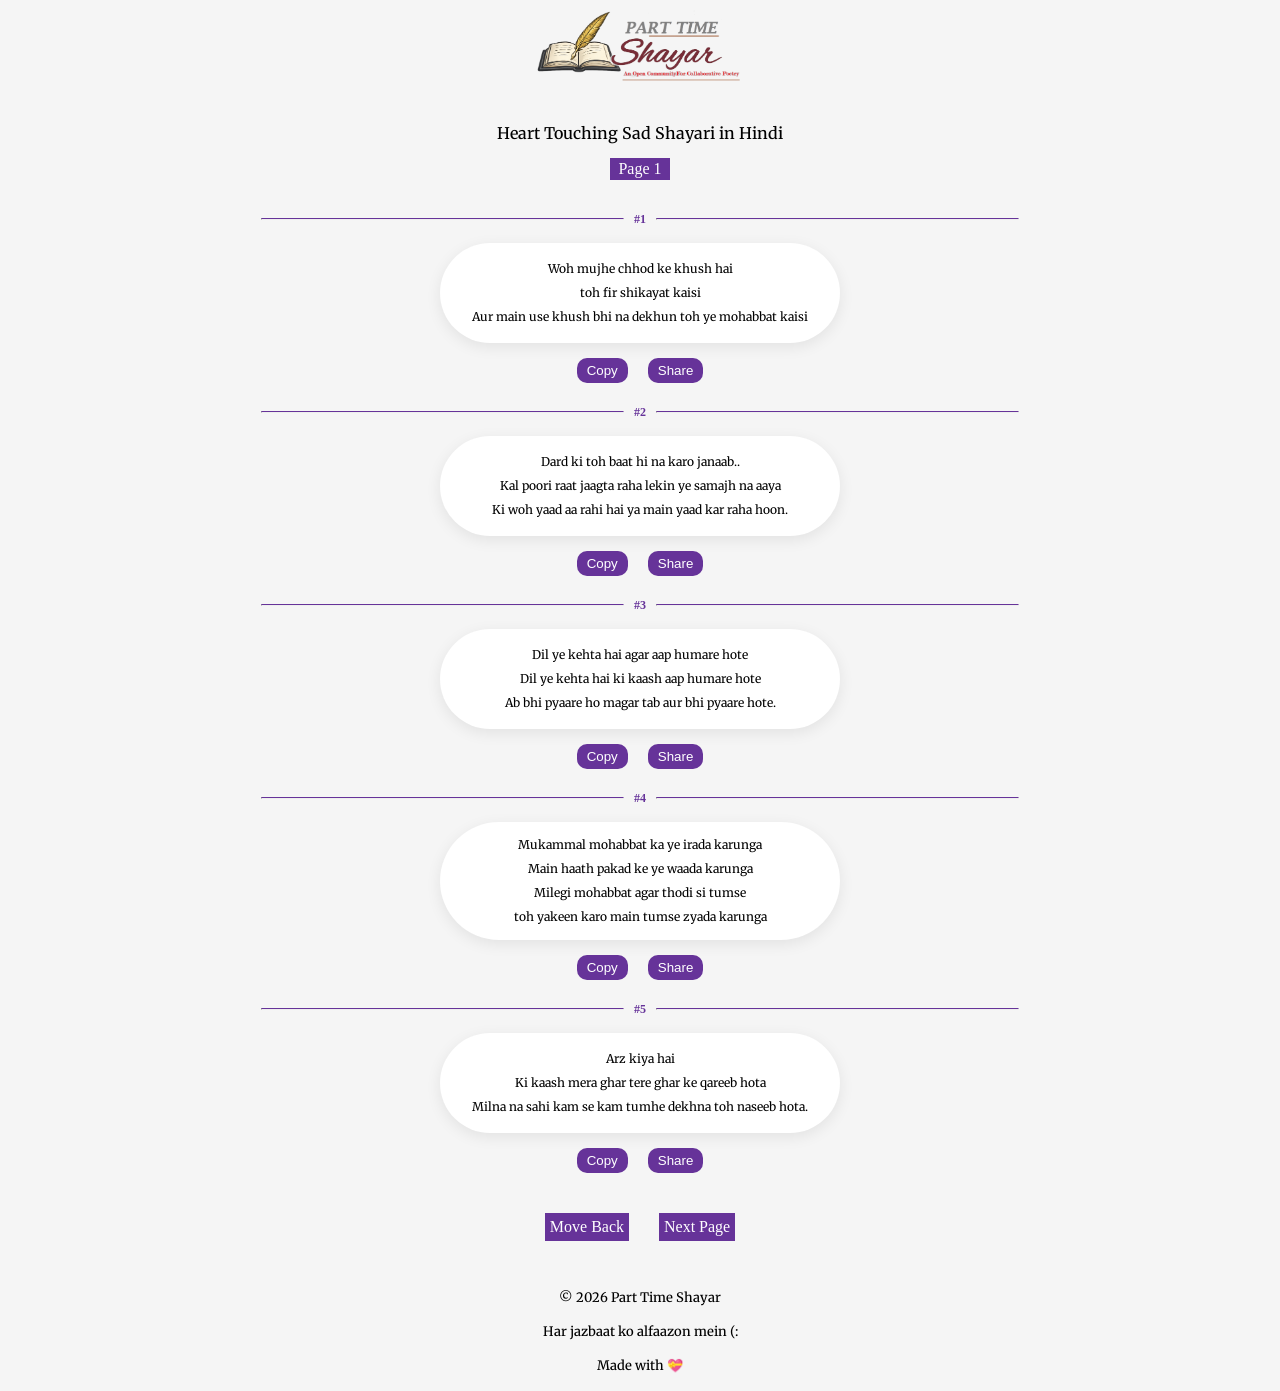
<file: index.html>
<!DOCTYPE html>
<html>
  <head>
    <title>
      Heart Touching Sad Shayri in Hindi | Part Time Shayar
    </title>
    <meta charset="UTF-8">
    <meta name="viewport" content="width=device-width, initial-scale=1.0">

    <meta name="description"
    content="Read heart touching hindi shayari, Sad Shayari and more on Part Time Shayar.
    Copy and share beautiful shayaris easily">

    <meta name="keywords"
    content="Sad Shayari, Hindi Shayari, Heart Touching Shayari, Emotional Shayari, Part Time Shayar">

    <meta name="author"
    content="Part Time Shayar">

    <meta name="robots"
    content="index, follow">

    <link rel="icon" href="favicon.ico">

    <link rel="preconnect" href="https://fonts.googleapis.com">
    <link rel="preconnect" href="https://fonts.gstatic.com" crossorigin>
    <link href="https://fonts.googleapis.com/css2?family=Merriweather:ital,opsz,wght@0,18..144,300..900;1,18..144,300..900&display=swap" rel="stylesheet">

        <link rel="stylesheet" href="Styles/content-page.css">
    <style>
    </style>
  </head>
  <body>
    <div class="logo-div">
     <img src="Images/Cropped Inset.png">
    </div>
    
    <header>
      Heart Touching Sad Shayari in Hindi 
    </header>
    <div class="location">
      Page 1
    </div>

    <div class="divider">
      <hr>
      <span>#1</span>
      <hr>
    </div>
    
    <div class="whole-content">
      <div class="card">
        <p class="shayari">
          Woh mujhe chhod ke khush hai<br>
          toh fir shikayat kaisi<br>
          Aur main use khush bhi na dekhun toh ye mohabbat kaisi
        </p>
      </div>
      <div class="button-div">
        <button class="copy-button js-copy-button">Copy</button>
        <button class="share-button js-share-button">Share</button>
      </div>
    </div>
    
    
    <div class="divider">
      <hr>
      <span>#2</span>
      <hr>
    </div>
    
    <div class="whole-content">
      <div class="card">
        <p class="shayari">
          Dard ki toh baat hi na karo janaab..<br>
          Kal poori raat jaagta raha lekin ye samajh na aaya<br>
          Ki woh yaad aa rahi hai ya main yaad kar raha hoon.
          
        </p>
      </div>
      <div class="button-div">
        <button class="copy-button js-copy-button">Copy</button>
        <button class="share-button js-share-button">Share</button>
      </div>
    </div>
    

    <div class="divider">
      <hr>
      <span>#3</span>
      <hr>
    </div>
    
    <div class="whole-content">
      <div class="card">
        <p class="shayari">
          Dil ye kehta hai agar aap humare hote<br>
          Dil ye kehta hai ki kaash aap humare hote<br>
          Ab bhi pyaare ho magar tab aur bhi pyaare hote.
        </p>
      </div>
      <div class="button-div">
        <button class="copy-button js-copy-button">Copy</button>
        <button class="share-button js-share-button">Share</button>
      </div>
    </div>
    

    <div class="divider">
      <hr>
      <span>#4</span>
      <hr>
    </div>
    <div class="whole-content">
      <div class="card">
        <p class="shayari">
          Mukammal mohabbat ka ye irada karunga<br>
          Main haath pakad ke ye waada karunga<br>
          Milegi mohabbat agar thodi si tumse<br>
          toh yakeen karo main tumse zyada karunga
        </p>
      </div>
      <div class="button-div">
        <button class="copy-button js-copy-button">Copy</button>
        <button class="share-button js-share button">Share</button>
      </div>
    </div>
    

    <div class="divider">
      <hr>
      <span>#5</span>
      <hr>
    </div>

    <div class="whole-content">
      <div class="card">
        <p class="shayari">
          Arz kiya hai<br>
          Ki kaash mera ghar tere ghar ke qareeb hota<br>
          Milna na sahi kam se kam tumhe dekhna toh naseeb hota.
        </p>
      </div>
      <div class="button-div">
        <button class="copy-button js-copy-button">Copy</button>
        <button class="share-button js-share-button">Share</button>
      </div>
    </div>
    
    
    <div class="footer-buttons-div">
      <a class="back-button">Move Back</a>
      <a href="notice-page.html" target="_blank" class="next-button">Next Page</a>
    </div>

    <footer>
      <p class="footer-para">&copy; 2026 Part Time Shayar</p>
      <p class="footer-para">Har jazbaat ko alfaazon mein (:</p>
      <p class="footer-para">Made with 💝</p>
    </footer>
    <script src="Scripts/content-page.js"></script>
  </body>
</html>
</file>
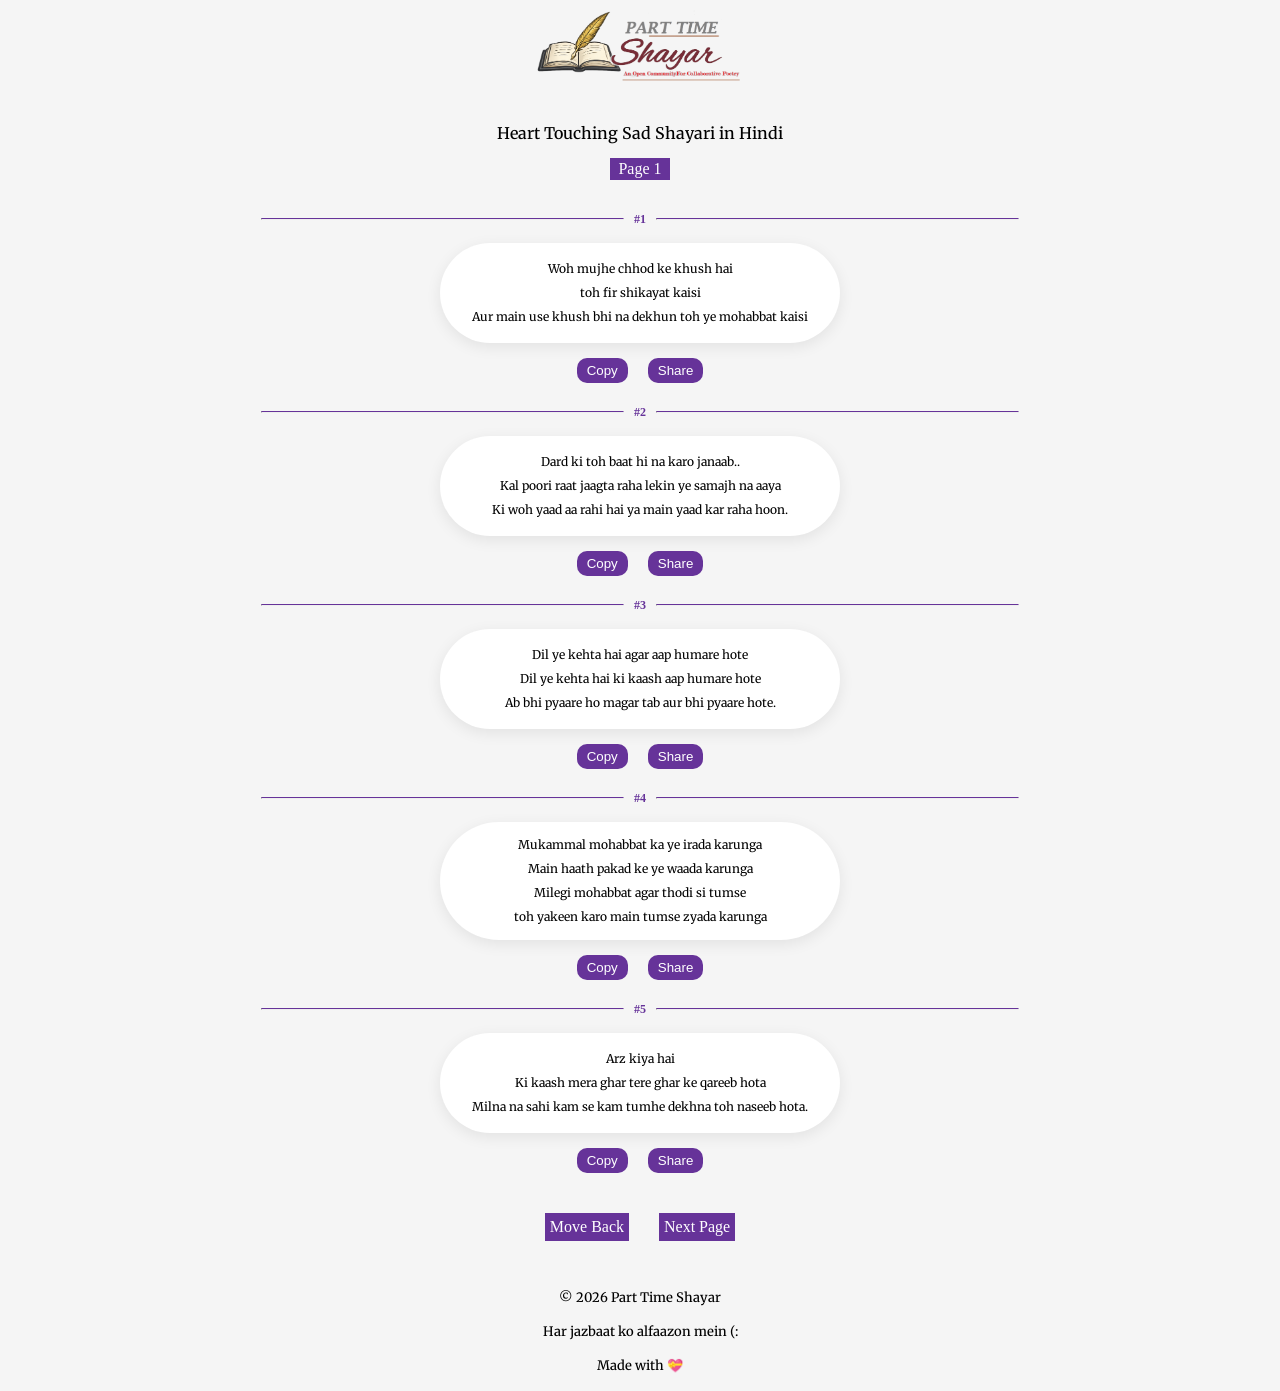
<file: content-page.html>
<!DOCTYPE html>
<html>
  <head>
    <title>
      Heart Touching Sad Shayri in Hindi | Part Time Shayar
    </title>
    <meta charset="UTF-8">
    <meta name="viewport" content="width=device-width, initial-scale=1.0">

    <meta name="description"
    content="Read heart touching hindi shayari, Sad Shayari and more on Part Time Shayar.
    Copy and share beautiful shayaris easily">

    <meta content="keywords"
    content="Sad Shayari, Hindi Shayari, Heart Touching Shayari, Emotional Shayari, Part Time Shayar">

    <meta name="author"
    content="Part Time Shayar">

    <meta name="robots"
    content="index, follow">

    <link rel="icon" href="favicon.ico">

    <link rel="preconnect" href="https://fonts.googleapis.com">
    <link rel="preconnect" href="https://fonts.gstatic.com" crossorigin>
    <link href="https://fonts.googleapis.com/css2?family=Merriweather:ital,opsz,wght@0,18..144,300..900;1,18..144,300..900&display=swap" rel="stylesheet">

        <link rel="stylesheet" href="Styles/content-page.css">
    <style>
    </style>
  </head>
  <body>
    <div class="logo-div">
     <img src="Images/Cropped Inset.png">
    </div>
    
    <header>
      Heart Touching Sad Shayari in Hindi 
    </header>
    <div class="location">
      Page 1
    </div>

    <div class="divider">
      <hr>
      <span>#1</span>
      <hr>
    </div>
    
    <div class="whole-content">
      <div class="card">
        <p class="shayari">
          Woh mujhe chhod ke khush hai<br>
          toh fir shikayat kaisi<br>
          Aur main use khush bhi na dekhun toh ye mohabbat kaisi
        </p>
      </div>
      <div class="button-div">
        <button class="copy-button js-copy-button">Copy</button>
        <button class="share-button js-share-button">Share</button>
      </div>
    </div>
    
    
    <div class="divider">
      <hr>
      <span>#2</span>
      <hr>
    </div>
    
    <div class="whole-content">
      <div class="card">
        <p class="shayari">
          Dard ki toh baat hi na karo janaab..<br>
          Kal poori raat jaagta raha lekin ye samajh na aaya<br>
          Ki woh yaad aa rahi hai ya main yaad kar raha hoon.
          
        </p>
      </div>
      <div class="button-div">
        <button class="copy-button js-copy-button">Copy</button>
        <button class="share-button js-share-button">Share</button>
      </div>
    </div>
    

    <div class="divider">
      <hr>
      <span>#3</span>
      <hr>
    </div>
    
    <div class="whole-content">
      <div class="card">
        <p class="shayari">
          Dil ye kehta hai agar aap humare hote<br>
          Dil ye kehta hai ki kaash aap humare hote<br>
          Ab bhi pyaare ho magar tab aur bhi pyaare hote.
        </p>
      </div>
      <div class="button-div">
        <button class="copy-button js-copy-button">Copy</button>
        <button class="share-button js-share-button">Share</button>
      </div>
    </div>
    

    <div class="divider">
      <hr>
      <span>#4</span>
      <hr>
    </div>
    <div class="whole-content">
      <div class="card">
        <p class="shayari">
          Mukammal mohabbat ka ye irada karunga<br>
          Main haath pakad ke ye waada karunga<br>
          Milegi mohabbat agar thodi si tumse<br>
          toh yakeen karo main tumse zyada karunga
        </p>
      </div>
      <div class="button-div">
        <button class="copy-button js-copy-button">Copy</button>
        <button class="share-button js-share button">Share</button>
      </div>
    </div>
    

    <div class="divider">
      <hr>
      <span>#5</span>
      <hr>
    </div>

    <div class="whole-content">
      <div class="card">
        <p class="shayari">
          Arz kiya hai<br>
          Ki kaash mera ghar tere ghar ke qareeb hota<br>
          Milna na sahi kam se kam tumhe dekhna toh naseeb hota.
        </p>
      </div>
      <div class="button-div">
        <button class="copy-button js-copy-button">Copy</button>
        <button class="share-button js-share-button">Share</button>
      </div>
    </div>
    
    
    <div class="footer-buttons-div">
      <a class="back-button">Move Back</a>
      <a href="notice-page.html" target="_blank" class="next-button">Next Page</a>
    </div>

    <footer>
      <p class="footer-para">&copy; 2026 Part Time Shayar</p>
      <p class="footer-para">Har jazbaat ko alfaazon mein (:</p>
      <p class="footer-para">Made with 💝</p>
    </footer>
    <script src="Scripts/content-page.js"></script>
  </body>
</html>
</file>
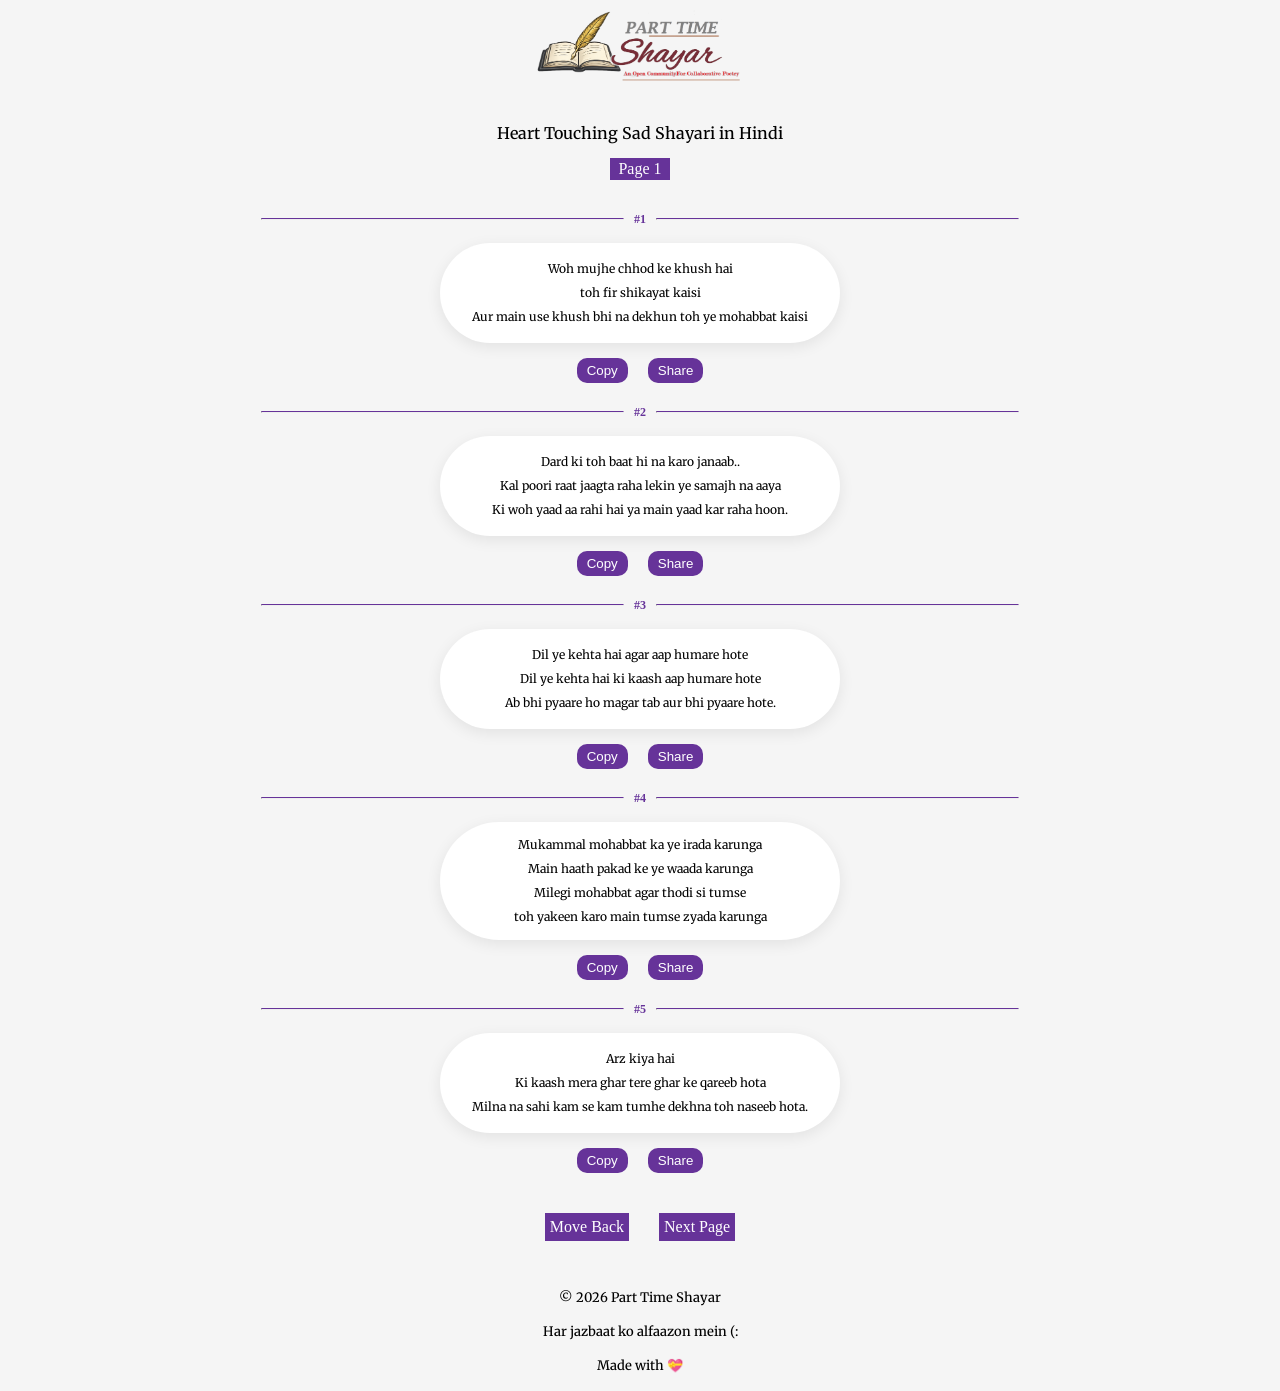
<file: index.html.html>
<!DOCTYPE html>
<html>
  <head>
    <title>
      Heart Touching Sad Shayri in Hindi | Part Time Shayar
    </title>
    <meta charset="UTF-8">
    <meta name="viewport" content="width=device-width, initial-scale=1.0">

    <meta name="description"
    content="Read heart touching hindi shayari, Sad Shayari and more on Part Time Shayar.
    Copy and share beautiful shayaris easily">

    <meta content="keywords"
    content="Sad Shayari, Hindi Shayari, Heart Touching Shayari, Emotional Shayari, Part Time Shayar">

    <meta name="author"
    content="Part Time Shayar">

    <meta name="robots"
    content="index, follow">

    <link rel="icon" href="favicon.ico">

    <link rel="preconnect" href="https://fonts.googleapis.com">
    <link rel="preconnect" href="https://fonts.gstatic.com" crossorigin>
    <link href="https://fonts.googleapis.com/css2?family=Merriweather:ital,opsz,wght@0,18..144,300..900;1,18..144,300..900&display=swap" rel="stylesheet">

        <link rel="stylesheet" href="Styles/content-page.css">
    <style>
    </style>
  </head>
  <body>
    <div class="logo-div">
     <img src="Images/Cropped Inset.png">
    </div>
    
    <header>
      Heart Touching Sad Shayari in Hindi 
    </header>
    <div class="location">
      Page 1
    </div>

    <div class="divider">
      <hr>
      <span>#1</span>
      <hr>
    </div>
    
    <div class="whole-content">
      <div class="card">
        <p class="shayari">
          Woh mujhe chhod ke khush hai<br>
          toh fir shikayat kaisi<br>
          Aur main use khush bhi na dekhun toh ye mohabbat kaisi
        </p>
      </div>
      <div class="button-div">
        <button class="copy-button js-copy-button">Copy</button>
        <button class="share-button js-share-button">Share</button>
      </div>
    </div>
    
    
    <div class="divider">
      <hr>
      <span>#2</span>
      <hr>
    </div>
    
    <div class="whole-content">
      <div class="card">
        <p class="shayari">
          Dard ki toh baat hi na karo janaab..<br>
          Kal poori raat jaagta raha lekin ye samajh na aaya<br>
          Ki woh yaad aa rahi hai ya main yaad kar raha hoon.
          
        </p>
      </div>
      <div class="button-div">
        <button class="copy-button js-copy-button">Copy</button>
        <button class="share-button js-share-button">Share</button>
      </div>
    </div>
    

    <div class="divider">
      <hr>
      <span>#3</span>
      <hr>
    </div>
    
    <div class="whole-content">
      <div class="card">
        <p class="shayari">
          Dil ye kehta hai agar aap humare hote<br>
          Dil ye kehta hai ki kaash aap humare hote<br>
          Ab bhi pyaare ho magar tab aur bhi pyaare hote.
        </p>
      </div>
      <div class="button-div">
        <button class="copy-button js-copy-button">Copy</button>
        <button class="share-button js-share-button">Share</button>
      </div>
    </div>
    

    <div class="divider">
      <hr>
      <span>#4</span>
      <hr>
    </div>
    <div class="whole-content">
      <div class="card">
        <p class="shayari">
          Mukammal mohabbat ka ye irada karunga<br>
          Main haath pakad ke ye waada karunga<br>
          Milegi mohabbat agar thodi si tumse<br>
          toh yakeen karo main tumse zyada karunga
        </p>
      </div>
      <div class="button-div">
        <button class="copy-button js-copy-button">Copy</button>
        <button class="share-button js-share button">Share</button>
      </div>
    </div>
    

    <div class="divider">
      <hr>
      <span>#5</span>
      <hr>
    </div>

    <div class="whole-content">
      <div class="card">
        <p class="shayari">
          Arz kiya hai<br>
          Ki kaash mera ghar tere ghar ke qareeb hota<br>
          Milna na sahi kam se kam tumhe dekhna toh naseeb hota.
        </p>
      </div>
      <div class="button-div">
        <button class="copy-button js-copy-button">Copy</button>
        <button class="share-button js-share-button">Share</button>
      </div>
    </div>
    
    
    <div class="footer-buttons-div">
      <a class="back-button">Move Back</a>
      <a href="notice-page.html" target="_blank" class="next-button">Next Page</a>
    </div>

    <footer>
      <p class="footer-para">&copy; 2026 Part Time Shayar</p>
      <p class="footer-para">Har jazbaat ko alfaazon mein (:</p>
      <p class="footer-para">Made with 💝</p>
    </footer>
    <script src="Scripts/content-page.js"></script>
  </body>
</html>
</file>
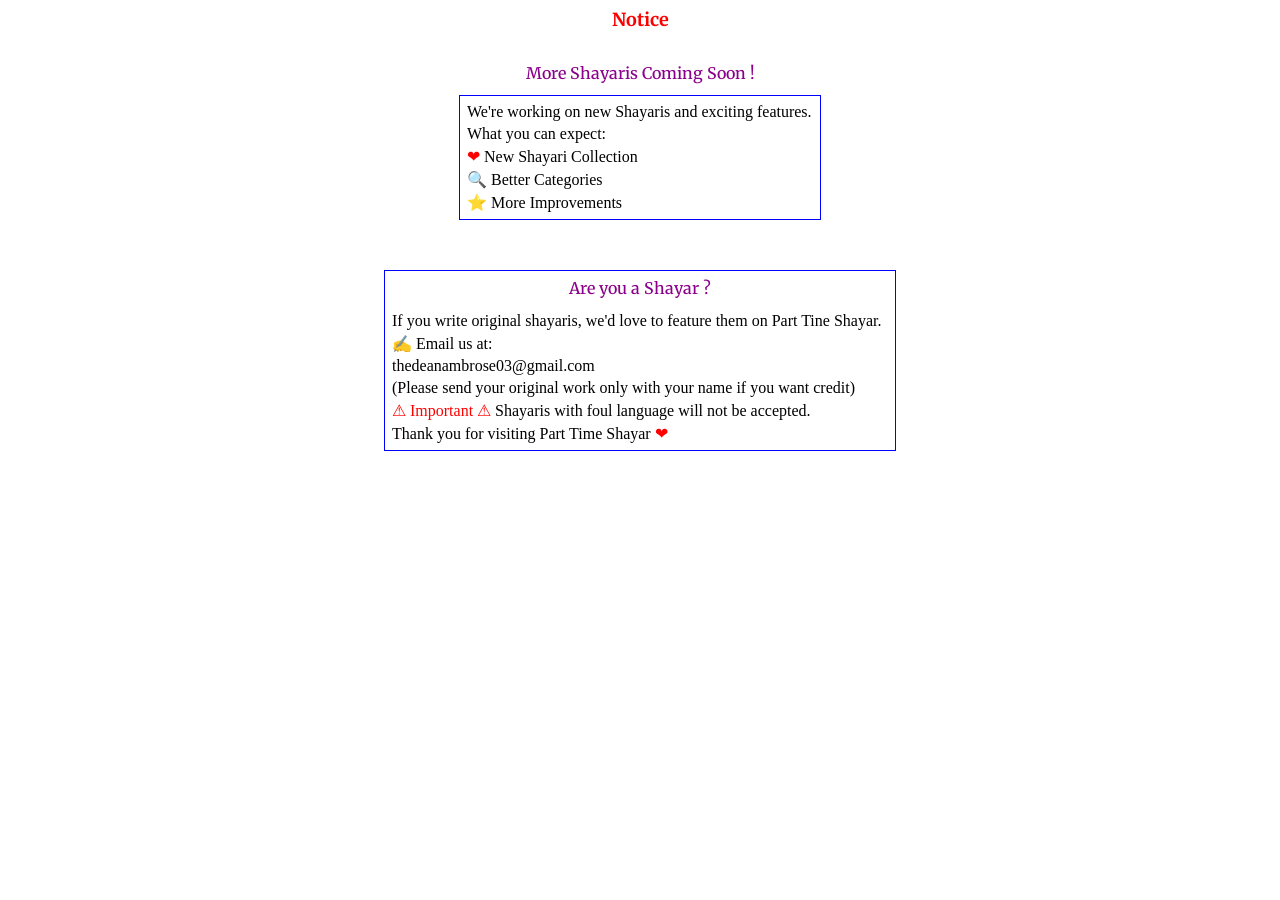
<file: notice-page.html>
<!DOCTYPE html>
<html>
  <head>
    <title>Coming Soon</title>

    <meta charset="UTF-8">
    <meta name="viewport" content="width=device-width, initial-scale=1.0">

    <link rel="preconnect" href="https://fonts.googleapis.com">
    <link rel="preconnect" href="https://fonts.gstatic.com" crossorigin>
    <link href="https://fonts.googleapis.com/css2?family=Merriweather:ital,opsz,wght@0,18..144,300..900;1,18..144,300..900&display=swap" rel="stylesheet">

    <style>
      body {
        display: flex;
        flex-direction: column;
        align-items: center;
        justify-content: center;
      }
      header {
        font-family: "Merriweather", serif;
        font-weight: 700;
        font-size: 18px;
        color: red;
        margin-bottom: 30px;
      }
      .more,
      .are {
        text-align: center;
        font-family: 'Merriweather', serif;
        font-weight: 500;
        font-size: 16px; 
        margin-bottom: 10px;
        color: darkmagenta;
      }
      p {
        margin: 0;
        padding: 2px;
        font-size: 16px;
      }
      .request {
        border: 1px solid blue; 
        margin-top: 50px;
        width: 95%;
        max-width: 500px;
        padding: 5px;
      }
      .info {
        border: 1px solid blue;
        width: 90%;
        max-width: 350px;
        padding: 5px;
      }
    </style>
  </head>
  <body>
    <header>Notice</header>
    
    <p class="more">More Shayaris Coming Soon !</p>

    <div class="info">

      <p>We're working on new Shayaris and exciting features.</p>
      <p>What you can expect:</p>
      <p><span style="color: red;">&#10084;</span> New Shayari Collection</p>
      <p>&#128269; Better Categories</p>
      <p>&#11088; More Improvements</p>
    </div>

    <div class="request">
      <p class="are">Are you a Shayar ?</p>

      <p>If you write original shayaris, we'd love to feature them on Part Tine Shayar.</p>

      <p>&#9997; Email us at:</p>
      <p>thedeanambrose03@gmail.com</p>
      <p>(Please send your original work only with your name if you want credit)</p>
      <p><span style="color: red">&#9888; Important</span> <span style="color: red">&#9888;</span> Shayaris with foul language will not be accepted.</p>

      <p>Thank you for visiting Part Time Shayar <span style="color: red;">&#10084;</span></p>
  </body>
  <script>
    loop = setInterval(() => {
      if(document.title === 'Coming Soon') {
        document.title = 'Thanks for visiting';
      } else {
        document.title = 'Coming Soon';
      }
    }, 2000);
  </script>
</html>
</file>
<file: Styles/content-page.css>
body {
  display: flex;
  flex-direction: column;
  align-items: center;
  min-height: 100vh;
  background-color: rgb(245, 245, 245);
}
.whole-content {
  display: flex;
  width: 90%;
  flex-direction: column;
  align-items: center;
}
.logo-div {
  display: flex;
  margin-bottom: 40px;
  width: 100%;
  height: 75px;
}
img {
  width: 100%;
  height: 100%;
  object-fit: contain;
}
header {
  margin-bottom: 15px;
  font-family: "Merriweather", serif;
  font-weight: 500;
  font-size: 16px;
}
.location {
  margin-bottom: 30px;
  padding: 2px 8px;
  color: white;
  background-color: rebeccapurple;
}
p {
  margin: 0;
  padding: 10px 30px;
  font-family: "Merriweather", serif;
  font-weight: 400;
  font-style: roman;
  font-size: 12px;
  line-height: 2;
  width: 100%; /* very imp, refer to responsive notes */
  word-wrap: break-word;
}
.card {
  display: flex;
  flex-direction: row;
  align-items: center !important;
  text-align: center;
  border: 0.1px solid transparent;
  background: white;
  box-shadow: 0 4px 15px rgba(0, 0, 0, .08);
  transition: all .5s ease;
  border-radius: 100px;
  margin-bottom: 15px;
  box-sizing: border-box;
  width: 90%;
  max-width: 400px;
  min-height: 100px;
  cursor: pointer;
}
.card:hover {
  border-color: rgba(37, 99, 235, 0.2);
  background:  lightcyan;
  transform: translateY(-3px);
  box-shadow: 0 6px 18px rgba(0, 0, 0, .15);
}
.button-div {
  display: flex;
  flex-direction: row;
  justify-content: center;
  gap: 20px;
  width: 100%;
  margin-bottom: 20px;
}
.copy-button,
.share-button {
  cursor: pointer;
  background: rebeccapurple;
  border-radius: 10px; 
  color: white;
  border: none;
  padding: 5px 10px;
}
.copied,
.shared {
  background: rgba(132, 90, 201, 1);
  box-shadow: 0 0 12px rgba(132, 90, 201, 0.65);
}
.footer-buttons-div {
  display: flex;
  flex-direction: row;
  justify-content: center;
  gap: 30px;
  width: 100%;
  max-width: 210px;
  margin-top: 20px;
}
.next-button,
.back-button {
  padding: 5px;
  cursor: pointer;
  border: none;
  color: white;
  background: rebeccapurple;
  text-decoration: none;
}
.divider {
  display: flex; 
  color: rebeccapurple;
  font-weight: bold;
  width: 60%; /* parent width hi kam hoga toh line end tak kaise jayega */
  max-width: 60%;
  align-items: center; /* span item center ho jaaye */
  margin-bottom: 15px;
}
.divider hr {
  border-top: 1px solid rebeccapurple;
  flex: 1; /* widthb ka available space tak stretch ho jao */
}
.divider span {
  margin: 0 10px; /* span element ke around gap */
  font-size: 12px;
}
footer {
  display: flex;
  flex-direction: column;
  align-items: center;
  margin-top: 40px;
  text-align: center;
}
.footer-para {
  padding: 4px;
  font-family: "Merriweather", serif;
  font-weight: 500;
  font-size: 13px;
}
</file>
